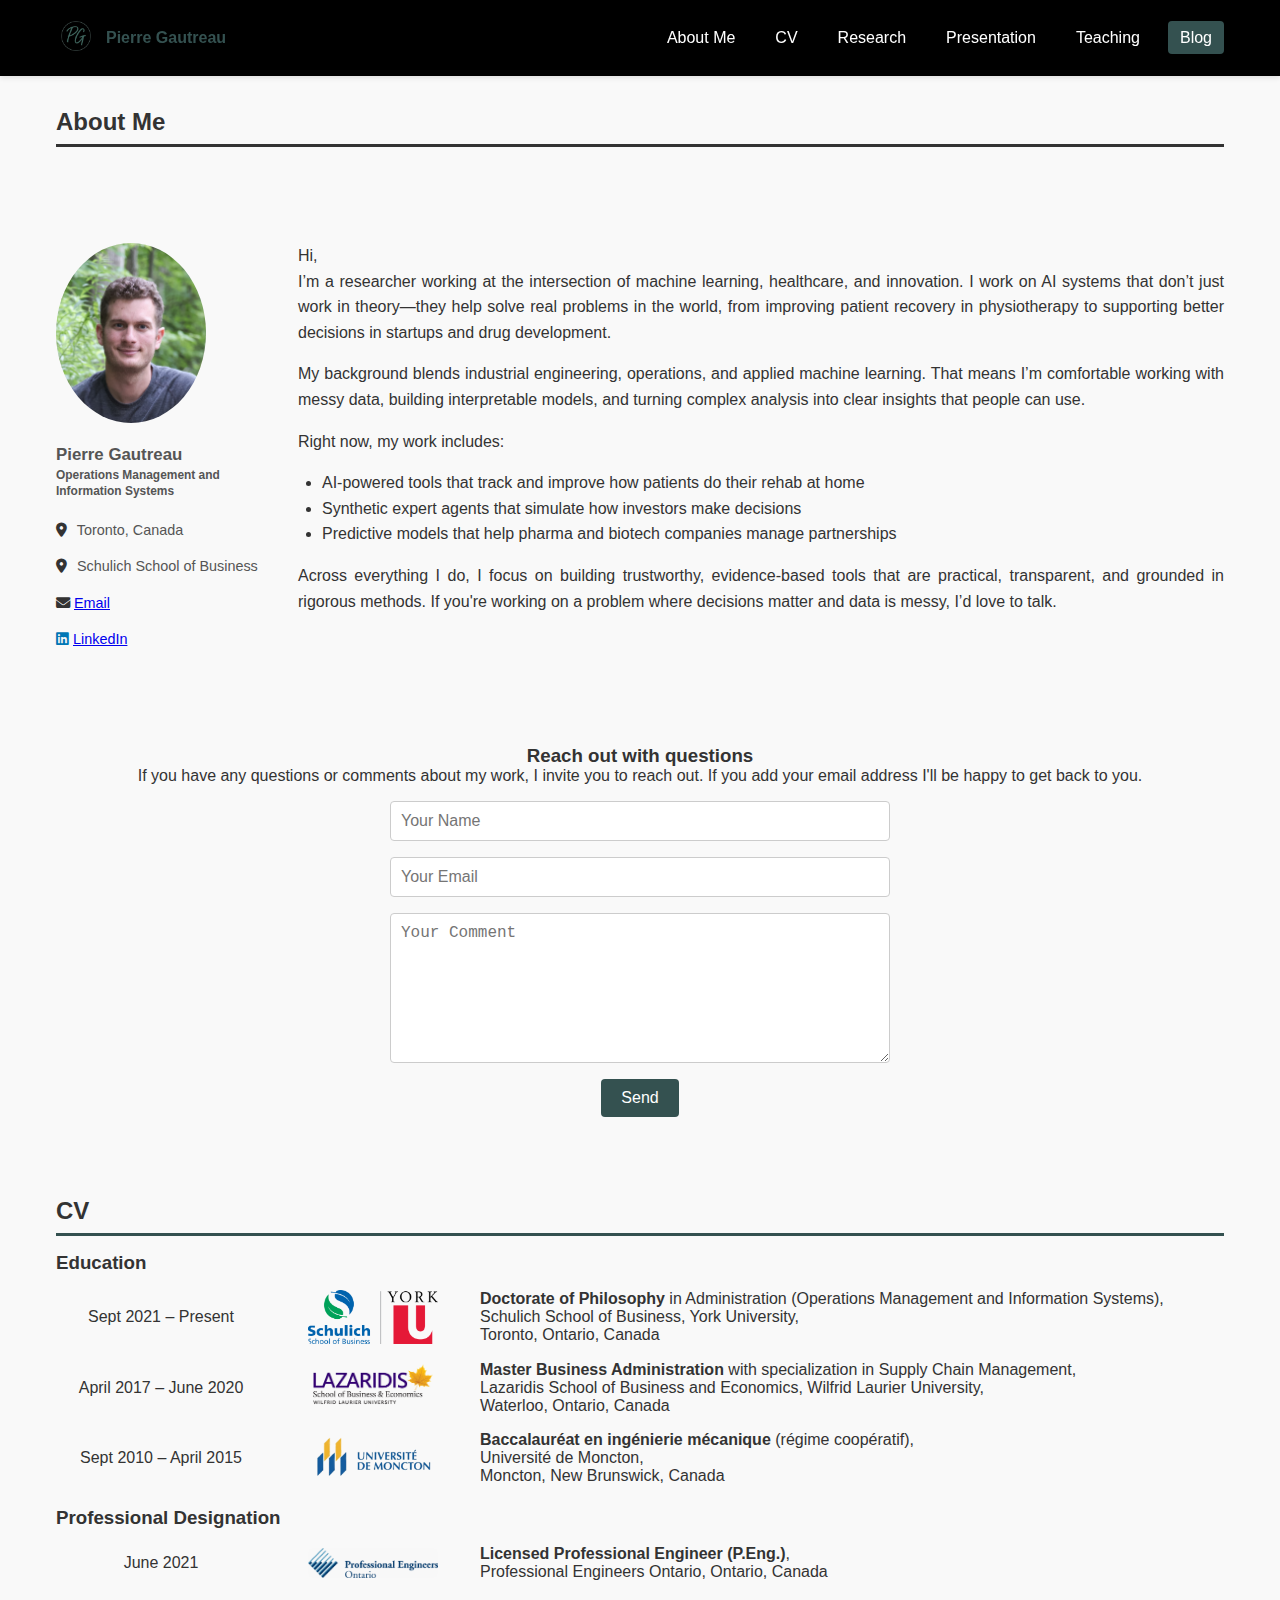
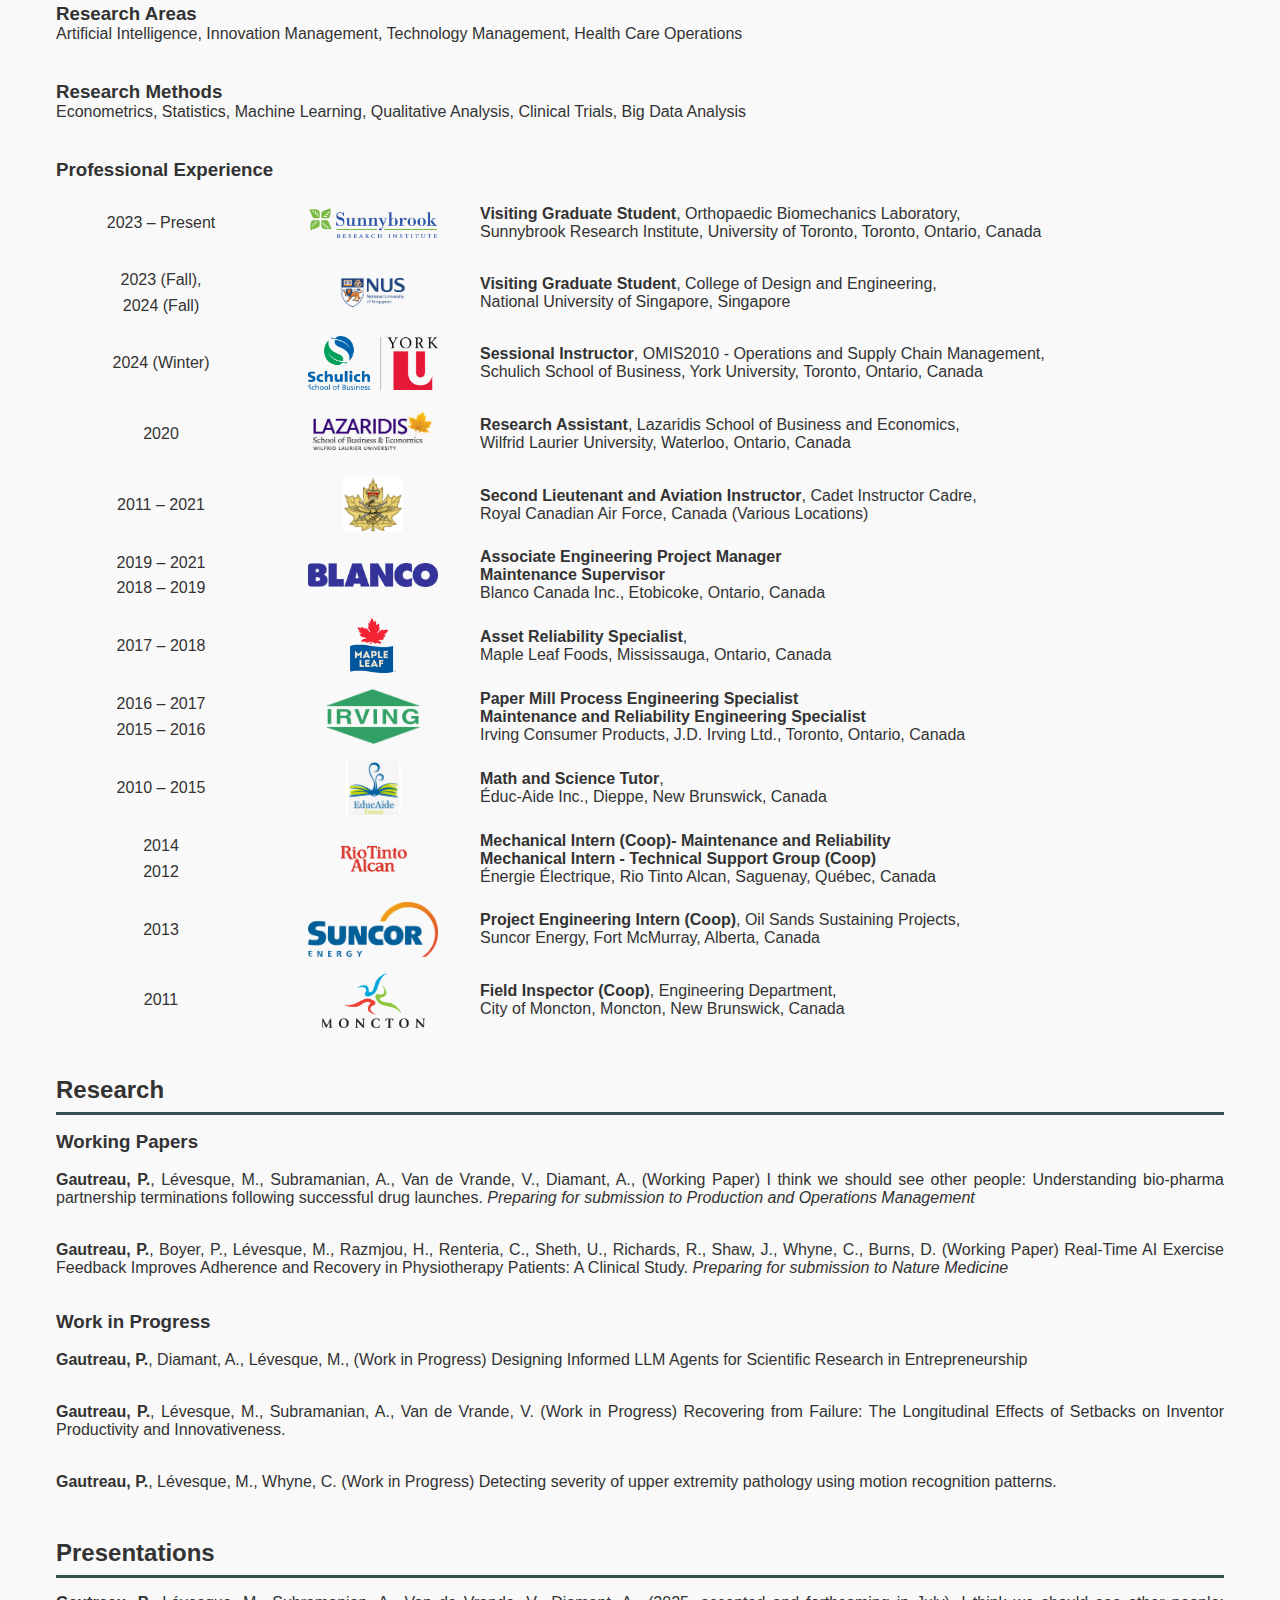
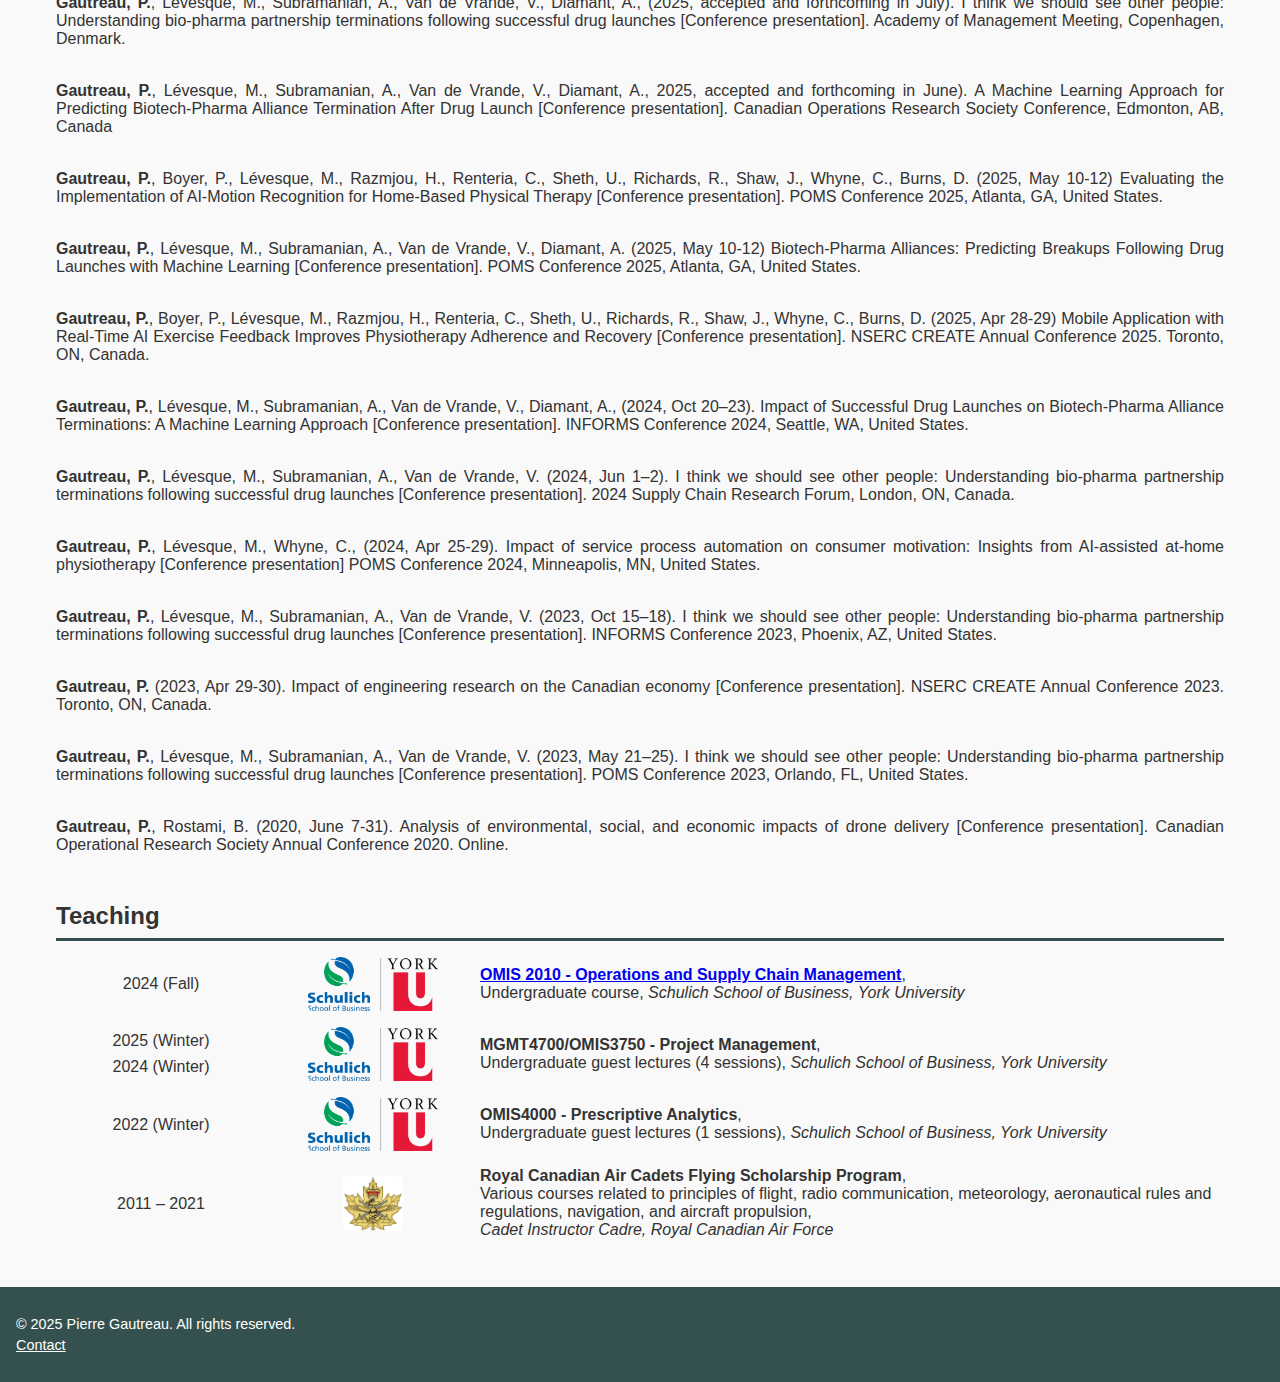
<file: index.html>
<!-- index.html -->
<!DOCTYPE html>
<html lang="en">
<head>
  <meta charset="UTF-8" />
  <meta name="viewport" content="width=device-width, initial-scale=1.0" />
  <title>Pierre Gautreau</title>
  <link rel="stylesheet" href="style.css">
  <link rel="stylesheet" href="https://cdnjs.cloudflare.com/ajax/libs/font-awesome/6.5.0/css/all.min.css">
</head>


<!-- Google tag (gtag.js) -->
<script async src="https://www.googletagmanager.com/gtag/js?id=G-CWKC5XQJNJ"></script>
<script>
  window.dataLayer = window.dataLayer || [];
  function gtag(){dataLayer.push(arguments);}
  gtag('js', new Date());

  gtag('config', 'G-CWKC5XQJNJ');
</script>


<body>
  <header>
    <nav>
      <div class="logo-container">
        <div class="pg_img">
          <img src="./assets/images/pg_logo.png" alt="PG Logo" />
        </div>

        <a href="#about" style="color:var(--primary-color); text-decoration:none; font-weight:bold">Pierre Gautreau</a></div>
      <ul class="nav-links">
        <li><a href="#about-anchor">About Me</a></li>
        <li><a href="#cv-anchor">CV</a></li>
        <li><a href="#research-anchor">Research</a></li>
        <li><a href="#presentation-anchor">Presentation</a></li>
        <li><a href="#teaching-anchor">Teaching</a></li>
        <li><a href="blog.html" class="blog-btn">Blog</a></li>
      </ul>
    </nav>
  </header>

  <div id="about-anchor" class="scroll-anchor"></div>

  <section id="heading" class="heading-section">
  <h2>About Me</h2>
  </section>
  
  <section id="about">
    <div class="about-container">
      <div class="profile">
        <img src="./assets/images/Pierre-Profile.jpg" alt="Profile Photo" class="profile-photo" />
        <div class="contact-info">
          <h3>Pierre Gautreau</h3>
          <h5> Operations Management and Information Systems</h5><br>
          <p>
            <i class="fas fa-map-marker-alt" style="color:#333; margin-right: 6px;"></i>
            Toronto, Canada
          </p>
          <p>
            <i class="fas fa-map-marker-alt" style="color:#333; margin-right: 6px;"></i>
            Schulich School of Business
          </p>
          <p>
            <a href="mailto:pierre.gautreau@outlook.com">
              <i class="fas fa-envelope" style="color:#333; margin-right: 4px;"></i>Email
            </a>
          </p>
          <p>
            <a href="https://www.linkedin.com/in/gautreaupierre/" target="_blank">
              <i class="fab fa-linkedin" style="color:#0077B5; margin-right: 4px;"></i>LinkedIn
            </a>
          </p>
        </div>
      </div>
      <div class="about-text">
        <p>
           Hi,<br> I’m a researcher working at the intersection of machine learning, healthcare, and innovation. I work on AI systems that don’t just work in theory—they help solve real problems in the world, from improving patient recovery in physiotherapy to supporting better decisions in startups and drug development.</p>
        <p>
          My background blends industrial engineering, operations, and applied machine learning. That means I’m comfortable working with messy data, building interpretable models, and turning complex analysis into clear insights that people can use.</p>
        <p>
          Right now, my work includes:</p>
        <ul>
          <li>AI-powered tools that track and improve how patients do their rehab at home</li>
          <li>Synthetic expert agents that simulate how investors make decisions</li>
          <li>Predictive models that help pharma and biotech companies manage partnerships</li>
        </ul>
        <p>
          Across everything I do, I focus on building trustworthy, evidence-based tools that are practical, transparent, and grounded in rigorous methods. If you're working on a problem where decisions matter and data is messy, I’d love to talk.</p>
      </div>
    </div>
  </section>

  <section id="comments">
    <h3> Reach out with questions</h3>
    <p>If you have any questions or comments about my work, I invite you to reach out. If you add your email address I'll be happy to get back to you.</p>

    <form action="https://formsubmit.co/pgtreau@gmail.com" method="POST">
      <input type="text" name="name" required placeholder="Your Name">
      <input type="email" name="email" required placeholder="Your Email">
      <textarea name="message" required placeholder="Your Comment"></textarea>
      <button type="submit">Send</button>
      <input type="hidden" name="_next" value="blog.html">
    </form>
  </section>

  <div id="cv-anchor" class="scroll-anchor"></div>

  <section id="cv">
    <h2>CV</h2>
    <h3>Education</h3>
    <div class="cv-container">
      <div class="left"> 
        <div class="left-text">
          Sept 2021 – Present
        </div>
      </div>
      <div class="middle">
        <img src="./assets/images/schulich_logo.png" alt="Sunnybrook Photo" />
      </div>
      <div class="right-test">
        <b>Doctorate of Philosophy</b> in Administration (Operations Management and Information Systems), <br>Schulich School of Business, York University, 
        <br>Toronto, Ontario, Canada
      </div>
    </div>

    <div class="cv-container">
      <div class="left"> 
        <div class="left-text">
          April 2017 – June 2020
        </div>
      </div>
      <div class="middle">
        <img src="./assets/images/lazaridis_logo.png" alt="Sunnybrook Photo" />
      </div>
      <div class="right-test">
        <b>Master Business Administration</b> with specialization in Supply Chain Management,<br>Lazaridis School of Business and Economics, Wilfrid Laurier University, <br>Waterloo, Ontario, Canada<br>
      </div>
    </div>

    <div class="cv-container">
      <div class="left"> 
        <div class="left-text">
          Sept 2010 – April 2015
        </div>
      </div>
      <div class="middle">
        <img src="./assets/images/umoncton_logo.png" alt="Sunnybrook Photo" />
      </div>
      <div class="right-test">
        <b>Baccalauréat en ingénierie mécanique</b> (régime coopératif), <br> Université de Moncton, <br>Moncton, New Brunswick, Canada
      </div>
    </div>

    <h3><br>Professional Designation</h3>
    <div class="cv-container">
      <div class="left"> 
        <div class="left-text">
          June 2021
        </div>
      </div>
      <div class="middle">
        <img src="./assets/images/peo_logo.webp" alt="Sunnybrook Photo" />
      </div>
      <div class="right-test">
        <b>Licensed Professional Engineer (P.Eng.)</b>, <br>Professional Engineers Ontario, Ontario, Canada
      </div>
    </div>

    <h3><br>Research Areas</h3>
    <p>Artificial Intelligence, Innovation Management, Technology Management, Health Care Operations</p>

    <h3><br>Research Methods</h3>
    <p>Econometrics, Statistics, Machine Learning, Qualitative Analysis, Clinical Trials, Big Data Analysis</p>

    <h3><br>Professional Experience</h3>

    <div class="cv-container">
      <div class="left"> 
        <div class="left-text">
          2023 – Present
        </div>
      </div>
      <div class="middle">
        <img src="./assets/images/sunnybrook_logo.png" alt="Sunnybrook Photo" />
      </div>
      <div class="right-test">
        <b>Visiting Graduate Student</b>,  Orthopaedic Biomechanics Laboratory, <br> Sunnybrook Research Institute, University of Toronto, Toronto, Ontario, Canada
      </div>
    </div>

    <div class="cv-container">
      <div class="left"> 
        <div class="left-text">
          2023 (Fall), <br>2024 (Fall)
        </div>
      </div>
      <div class="middle">
        <img src="./assets/images/nus_logo.png" alt="Sunnybrook Photo" />
      </div>
      <div class="right-test">
        <b>Visiting Graduate Student</b>,  College of Design and Engineering, <br>National University of Singapore, Singapore
      </div>
    </div>

    <div class="cv-container">
      <div class="left"> 
        <div class="left-text">
          2024 (Winter)
        </div>
      </div>
      <div class="middle">
        <img src="./assets/images/schulich_logo.png" alt="Sunnybrook Photo" />
      </div>
      <div class="right-test">
        <b>Sessional Instructor</b>,  OMIS2010 - Operations and Supply Chain Management, <br>Schulich School of Business, York University, Toronto, Ontario, Canada
      </div>
    </div>

    <div class="cv-container">
      <div class="left"> 
        <div class="left-text">
          2020
        </div>
      </div>
      <div class="middle">
        <img src="./assets/images/lazaridis_logo.png" alt="Sunnybrook Photo" />
      </div>
      <div class="right-test">
        <b>Research Assistant</b>,  Lazaridis School of Business and Economics, <br>Wilfrid Laurier University, Waterloo, Ontario, Canada
      </div>
    </div>

    <div class="cv-container">
      <div class="left"> 
        <div class="left-text">
          2011 – 2021
        </div>
      </div>
      <div class="middle">
        <img src="./assets/images/cic_logo.png" alt="Sunnybrook Photo" />
      </div>
      <div class="right-test">
        <b>Second Lieutenant and Aviation Instructor</b>,  Cadet Instructor Cadre,  <br>Royal Canadian Air Force, Canada (Various Locations)
      </div>
    </div>

    <div class="cv-container">
      <div class="left"> 
        <div class="left-text">
          2019 – 2021<br> 2018 – 2019
        </div>
      </div>
      <div class="middle">
        <img src="./assets/images/blanco_logo.png" alt="Sunnybrook Photo" />
      </div>
      <div class="right-test">
        <b>Associate Engineering Project Manager</b> <br><b>Maintenance Supervisor</b><br>Blanco Canada Inc., Etobicoke, Ontario, Canada
      </div>
    </div>

    <div class="cv-container">
      <div class="left"> 
        <div class="left-text">
          2017 – 2018
        </div>
      </div>
      <div class="middle">
        <img src="./assets/images/mlf_logo.png" alt="Sunnybrook Photo" />
      </div>
      <div class="right-test">
        <b>Asset Reliability Specialist</b>,  <br>Maple Leaf Foods, Mississauga, Ontario, Canada
      </div>
    </div>

    <div class="cv-container">
      <div class="left"> 
        <div class="left-text">
          2016 – 2017<br> 2015 – 2016
        </div>
      </div>
      <div class="middle">
        <img src="./assets/images/irving_logo.png" alt="Sunnybrook Photo" />
      </div>
      <div class="right-test">
        <b>Paper Mill Process Engineering Specialist</b> <br><b>Maintenance and Reliability Engineering Specialist</b><br>Irving Consumer Products, J.D. Irving Ltd., Toronto, Ontario, Canada
      </div>
    </div>

    <div class="cv-container">
      <div class="left"> 
        <div class="left-text">
          2010 – 2015
        </div>
      </div>
      <div class="middle">
        <img src="./assets/images/educaide_logo.png" alt="Sunnybrook Photo" />
      </div>
      <div class="right-test">
        <b>Math and Science Tutor</b>,  <br>Éduc-Aide Inc., Dieppe, New Brunswick, Canada

      </div>
    </div>

    <div class="cv-container">
      <div class="left"> 
        <div class="left-text">
          2014 <br> 2012
        </div>
      </div>
      <div class="middle">
        <img src="./assets/images/riotintoalcan_logo.png" alt="Sunnybrook Photo" />
      </div>
      <div class="right-test">
        <b>Mechanical Intern (Coop)- Maintenance and Reliability</b> <br><b>Mechanical Intern - Technical Support Group (Coop)</b><br>Énergie Électrique, Rio Tinto Alcan, Saguenay, Québec, Canada
      </div>
    </div>

    <div class="cv-container">
      <div class="left"> 
        <div class="left-text">
          2013
        </div>
      </div>
      <div class="middle">
        <img src="./assets/images/suncor_logo.png" alt="Sunnybrook Photo" />
      </div>
      <div class="right-test">
        <b>Project Engineering Intern (Coop)</b>,  Oil Sands Sustaining Projects, <br>Suncor Energy, Fort McMurray, Alberta, Canada
      </div>
    </div>

    <div class="cv-container">
      <div class="left"> 
        <div class="left-text">
          2011
        </div>
      </div>
      <div class="middle">
        <img src="./assets/images/moncton_logo.png" alt="Sunnybrook Photo" />
      </div>
      <div class="right-test">
        <b>Field Inspector (Coop)</b>,  Engineering Department, <br>City of Moncton, Moncton, New Brunswick, Canada
      </div>
    </div>


  </section>

  <div id="research-anchor" class="scroll-anchor"></div>

  <section id="research">
    <h2>Research</h2>
    <h3>Working Papers</h3>
    <br>
    <p><b>Gautreau, P.</b>, Lévesque, M., Subramanian, A., Van de Vrande, V., Diamant, A., (Working Paper) I think we should see other people: Understanding bio-pharma partnership terminations following successful drug launches. <i>Preparing for submission to Production and Operations Management</i></p>
    <br>

    <p><b>Gautreau, P.</b>, Boyer, P., Lévesque, M., Razmjou, H., Renteria, C., Sheth, U., Richards, R., Shaw, J., Whyne, C., Burns, D. (Working Paper) Real-Time AI Exercise Feedback Improves Adherence and Recovery in Physiotherapy Patients: A Clinical Study. <i>Preparing for submission to Nature Medicine</i></p>
    <br>

    <h3>Work in Progress</h3>
    <br>
    <p><b>Gautreau, P.</b>, Diamant, A., Lévesque, M., (Work in Progress) Designing Informed LLM Agents for Scientific Research in Entrepreneurship</p>
    <br>
    <p><b>Gautreau, P.</b>, Lévesque, M., Subramanian, A., Van de Vrande, V. (Work in Progress) Recovering from Failure: The Longitudinal Effects of Setbacks on Inventor Productivity and Innovativeness.</p>
    <br>
    <p><b>Gautreau, P.</b>, Lévesque, M., Whyne, C. (Work in Progress) Detecting severity of upper extremity pathology using motion recognition patterns.</p>

  </section>

  <div id="presentation-anchor" class="scroll-anchor"></div>

  <section id="presentation">
    <h2>Presentations</h2>

    <p><b>Gautreau, P.</b>, Lévesque, M., Subramanian, A., Van de Vrande, V., Diamant, A., (2025, accepted and forthcoming in July). I think we should see other people: Understanding bio-pharma partnership terminations following successful drug launches [Conference presentation]. Academy of Management Meeting, Copenhagen, Denmark.</p>
    <br>

    <p><b>Gautreau, P.</b>, Lévesque, M., Subramanian, A., Van de Vrande, V., Diamant, A., 2025, accepted and forthcoming in June). A Machine Learning Approach for Predicting Biotech-Pharma Alliance Termination After Drug Launch [Conference presentation]. Canadian Operations Research Society Conference, Edmonton, AB, Canada</p>
    <br>

    <p><b>Gautreau, P.</b>, Boyer, P., Lévesque, M., Razmjou, H., Renteria, C., Sheth, U., Richards, R., Shaw, J., Whyne, C., Burns, D. (2025, May 10-12) Evaluating the Implementation of AI-Motion Recognition for Home-Based Physical Therapy [Conference presentation]. POMS Conference 2025, Atlanta, GA, United States.</p>
    <br>

    <p><b>Gautreau, P.</b>, Lévesque, M., Subramanian, A., Van de Vrande, V., Diamant, A. (2025, May 10-12) Biotech-Pharma Alliances: Predicting Breakups Following Drug Launches with Machine Learning [Conference presentation]. POMS Conference 2025, Atlanta, GA, United States.</p>
    <br>

    <p><b>Gautreau, P.</b>, Boyer, P., Lévesque, M., Razmjou, H., Renteria, C., Sheth, U., Richards, R., Shaw, J., Whyne, C., Burns, D. (2025, Apr 28-29) Mobile Application with Real-Time AI Exercise Feedback Improves Physiotherapy Adherence and Recovery [Conference presentation]. NSERC CREATE Annual Conference 2025. Toronto, ON, Canada.</p>
    <br>

    <p><b>Gautreau, P.</b>, Lévesque, M., Subramanian, A., Van de Vrande, V., Diamant, A., (2024, Oct 20–23). Impact of Successful Drug Launches on Biotech-Pharma Alliance Terminations: A Machine Learning Approach [Conference presentation]. INFORMS Conference 2024, Seattle, WA, United States.</p>
    <br>

    <p><b>Gautreau, P.</b>, Lévesque, M., Subramanian, A., Van de Vrande, V. (2024, Jun 1–2). I think we should see other people: Understanding bio-pharma partnership terminations following successful drug launches [Conference presentation]. 2024 Supply Chain Research Forum, London, ON, Canada.</p>
    <br>

    <p><b>Gautreau, P.</b>, Lévesque, M., Whyne, C., (2024, Apr 25-29). Impact of service process automation on consumer motivation: Insights from AI-assisted at-home physiotherapy [Conference presentation] POMS Conference 2024, Minneapolis, MN, United States.</p>
    <br>

    <p><b>Gautreau, P.</b>, Lévesque, M., Subramanian, A., Van de Vrande, V. (2023, Oct 15–18). I think we should see other people: Understanding bio-pharma partnership terminations following successful drug launches [Conference presentation]. INFORMS Conference 2023, Phoenix, AZ, United States.</p>
    <br>

    <p><b>Gautreau, P.</b> (2023, Apr 29-30). Impact of engineering research on the Canadian economy [Conference presentation]. NSERC CREATE Annual Conference 2023. Toronto, ON, Canada.</p>
    <br>

    <p><b>Gautreau, P.</b>, Lévesque, M., Subramanian, A., Van de Vrande, V. (2023, May 21–25). I think we should see other people: Understanding bio-pharma partnership terminations following successful drug launches [Conference presentation]. POMS Conference 2023, Orlando, FL, United States.</p>
    <br>

    <p><b>Gautreau, P.</b>, Rostami, B. (2020, June 7-31). Analysis of environmental, social, and economic impacts of drone delivery [Conference presentation]. Canadian Operational Research Society Annual Conference 2020. Online.</p>
  </section>

  <div id="teaching-anchor" class="scroll-anchor"></div>

  <section id="teaching">
    <h2>Teaching</h2>

    <div class="cv-container">
      <div class="left"> 
        <div class="left-text">
          2024 (Fall)
        </div>
      </div>
      <div class="middle">
        <img src="./assets/images/schulich_logo.png" alt="Sunnybrook Photo" />
      </div>
      <div class="right-test">
        <b><a href="omis2010.html#about">OMIS 2010 - Operations and Supply Chain Management</a></b>, <br>Undergraduate course, <i>Schulich School of Business, York University</i>
      </div>
    </div>

    <div class="cv-container">
      <div class="left"> 
        <div class="left-text">
          2025 (Winter) <br>2024 (Winter)
        </div>
      </div>
      <div class="middle">
        <img src="./assets/images/schulich_logo.png" alt="Sunnybrook Photo" />
      </div>
      <div class="right-test">
        <b>MGMT4700/OMIS3750 - Project Management</b>, <br>Undergraduate guest lectures (4 sessions), <i>Schulich School of Business, York University</i>
      </div>
    </div>

    <div class="cv-container">
      <div class="left"> 
        <div class="left-text">
          2022 (Winter)
        </div>
      </div>
      <div class="middle">
        <img src="./assets/images/schulich_logo.png" alt="Sunnybrook Photo" />
      </div>
      <div class="right-test">
        <b>OMIS4000 - Prescriptive Analytics</b>, <br>Undergraduate guest lectures (1 sessions), <i>Schulich School of Business, York University</i>
      </div>
    </div>

    <div class="cv-container">
      <div class="left"> 
        <div class="left-text">
          2011 – 2021
        </div>
      </div>
      <div class="middle">
        <img src="./assets/images/cic_logo.png" alt="Sunnybrook Photo" />
      </div>
      <div class="right-test">
        <b>Royal Canadian Air Cadets Flying Scholarship Program</b>, <br>Various courses related to principles of flight, radio communication, meteorology, aeronautical rules and regulations, navigation, and aircraft propulsion, <br><i>Cadet Instructor Cadre, Royal Canadian Air Force</i>
      </div>
    </div>

  </section>
  <footer class="site-footer">
  <p>&copy; 2025 Pierre Gautreau. All rights reserved.</p>
  <p><a href="mailto:pierre.gautreau@outlook.com">Contact</a></p>
</footer>

</body>

</html>
</file>
<file: style.css>
:root {
  --primary-color: #345150; 
  --bg-color: #f9f9f9;
  --text-color: #333;
}
* { box-sizing: border-box; margin: 0; padding: 0; }
body {
  font-family: 'Segoe UI', sans-serif;
  color: var(--text-color);
  background: var(--bg-color);
  scroll-behavior: smooth;
}
header {
  position: sticky;
  top: 0;
  background: #000;
  box-shadow: 0 2px 5px rgba(0,0,0,0.1);
  z-index: 10;
}
.pg_img img {
  max-width: 40px;
  max-height: 40px;
  border-radius: 4px; /* optional: remove or style differently */
}
.logo-container {
  display: flex;
  align-items: center;
  gap: 10px; /* space between logo and text */
}

nav {
  max-width: 1200px;
  margin: auto;
  display: flex;
  align-items: center;
  justify-content: space-between;
  padding: 1rem;
}
.nav-links {
  list-style: none;
  display: flex;
  gap: 1rem;
}
.nav-links a {
  text-decoration: none;
  color: #fff;
  padding: 0.5rem 0.75rem;
  border-radius: 4px;
  transition: background 0.2s;
}
.nav-links a:hover {
  background: rgba(34,139,34,0.1);
}
.nav-links .blog-btn {
  background: var(--primary-color);
  color: #fff;
}
section {
  max-width: 1200px;
  margin: 3rem auto;
  padding: 0 1rem;
  scroll-margin-top: 100px; /* adjust based on your header height */
}
.scroll-anchor {
  position: relative;
  top: -80px; /* Equal to or slightly more than header height */
  height: 0;
  visibility: hidden;
}

h2 {
  border-bottom: 3px solid var(--primary-color);
  padding-bottom: 0.5rem;
  margin-bottom: 1rem;
}
p {
  text-align: justify;
  margin-bottom: 1rem;
}
.heading-container {
  display: flex;
  align-items: flex-start;
  gap: 2rem;
  margin-top: 0;
}
.heading-section {
  padding: 2rem 1rem;
  margin-top: 0 !important;
}
.heading-section h2 {
  margin-top: 0;
  border-bottom: 3px solid #333;
}
  /* About section layout */
.about-container {
  display: flex;
  align-items: flex-start;
  gap: 2rem;
}
.profile {
  flex: 0 0 210px;
  text-align: flex-start;
}
.profile-photo {
  width: 150px;
  height: 180px;
  object-fit: cover;
  border-radius: 50%;
  border: 0px solid var(--primary-color);
}
.contact-info {
  margin-top: 1rem;
  margin-bottom: 0rem; !important;
  font-size: 0.9rem;
  color: #555;
  line-height: 1.4;
}
.about-text {
  flex: 1;
  font-size: 1rem;
  line-height: 1.6;
}
.about-text ul {
  padding-left: 1.5rem;
  margin-top: 0.5rem;
  margin-bottom: 1rem;
}

  /* CV section layout */
.cv-container {
  margin-top: 1rem;
  display: flex;
  align-items: center;
  gap: 2rem;
}

.left {
  flex: 0 0 210px;
  text-align: center;
  display: flex;
  flex-direction: column;
  justify-content: center; /* vertical centering */
  align-items: center;     /* horizontal centering */
}

.middle {
  margin-top: 0rem;
  flex: 0 0 150px;
  display: flex;
  justify-content: center;
  align-items: center;
}

.middle img {
  max-width: 130px;
  max-height: 55px;
  border-radius: 4px; /* optional: remove or style differently */
}
.left-text {
  margin-top: 0rem;
  font-size: 1rem;
  line-height: 1.6;
}

.right-text {
  margin-top: 1rem;
  flex: 1;
  font-size: 1rem;
  line-height: 1.6;
}

.right-text ul {
  padding-left: 1.5rem;
  margin-top: 0.5rem;
  margin-bottom: 1rem;
}

#blog {
    padding: 0rem;
    width: 60%;
    text-align: center;
    padding: 2rem;
    margin-bottom: 0rem;
  }

  .blog-head {
  background-color: #f3f4f6;
  color: var(--primary-color);
  cursor: pointer;
  padding: 1rem;
  width: 100%;
  text-align: left;
  border: none;
  border-radius: 8px;
  margin-top: 1rem;
  font-size: 1rem;
  font-weight: 400;
  transition: background-color 0.3s;
}

.blog-head:hover {
  background-color: #e0e0e0 ;
}


.blog-post {
  padding: 0 1rem;
  max-height: 0;
  overflow: hidden;
  transition: max-height 0.3s ease;
  background-color: #ffffff;
  border-left: 3px solid var(--primary-color);
  margin-bottom: 0.5rem;
}

.site-footer {
  width: 100vw; /* full viewport width */
  background-color: #345150;
  color: white;
  text-align: center;
  padding: 1.5rem 1rem;
  font-size: 0.9rem;
  box-sizing: border-box;
}

.site-footer p {
  margin: 0.3rem 0;
}

.site-footer a {
  color: #fff;
  text-decoration: underline;
}

.dark-section {
  background-color: #345150;
  color: #ffffff;
  padding: 4rem 1rem;
}

.dark-section h2 {
  color: #ffffff;
  border-bottom: 3px solid #ffffff;
}

  #comments {
    text-align: center;
    padding: 2rem;
  }
  #comments p {
  text-align: center;
  }

  #comments form {
    display: flex;
    flex-direction: column;
    align-items: center;
    max-width: 500px;
    margin: 0 auto;
  }

  #comments input,
  #comments textarea {
    width: 100%;
    padding: 10px;
    margin-bottom: 1rem;
    border: 1px solid #ccc;
    border-radius: 4px;
    font-size: 1rem;
  }

  #comments textarea {
    height: 150px; /* Bigger message box */
    resize: vertical;
  }

  #comments button {
    padding: 10px 20px;
    font-size: 1rem;
    background-color: var(--primary-color);
    color: white;
    border: none;
    border-radius: 4px;
    cursor: pointer;
  }

  #comments button:hover {
    background-color: #005fa3;
  }
@media (max-width: 768px) {
  .nav-links {
    flex-direction: column;
    gap: 0.5rem;
  }

  .about-container {
    flex-direction: column;
  }
}
.fade-in {
  opacity: 0;
  transform: translateY(20px);
  animation: fadeIn 0.6s ease-out forwards;
}

@keyframes fadeIn {
  to {
    opacity: 1;
    transform: translateY(0);
  }
}
a:hover {
  color: #1d7874;
  text-decoration: underline;
}

.nav-links a:hover {
  background-color: #e0e0e0;
  border-radius: 4px;
  padding: 0.2rem 0.5rem;
}
</file>
